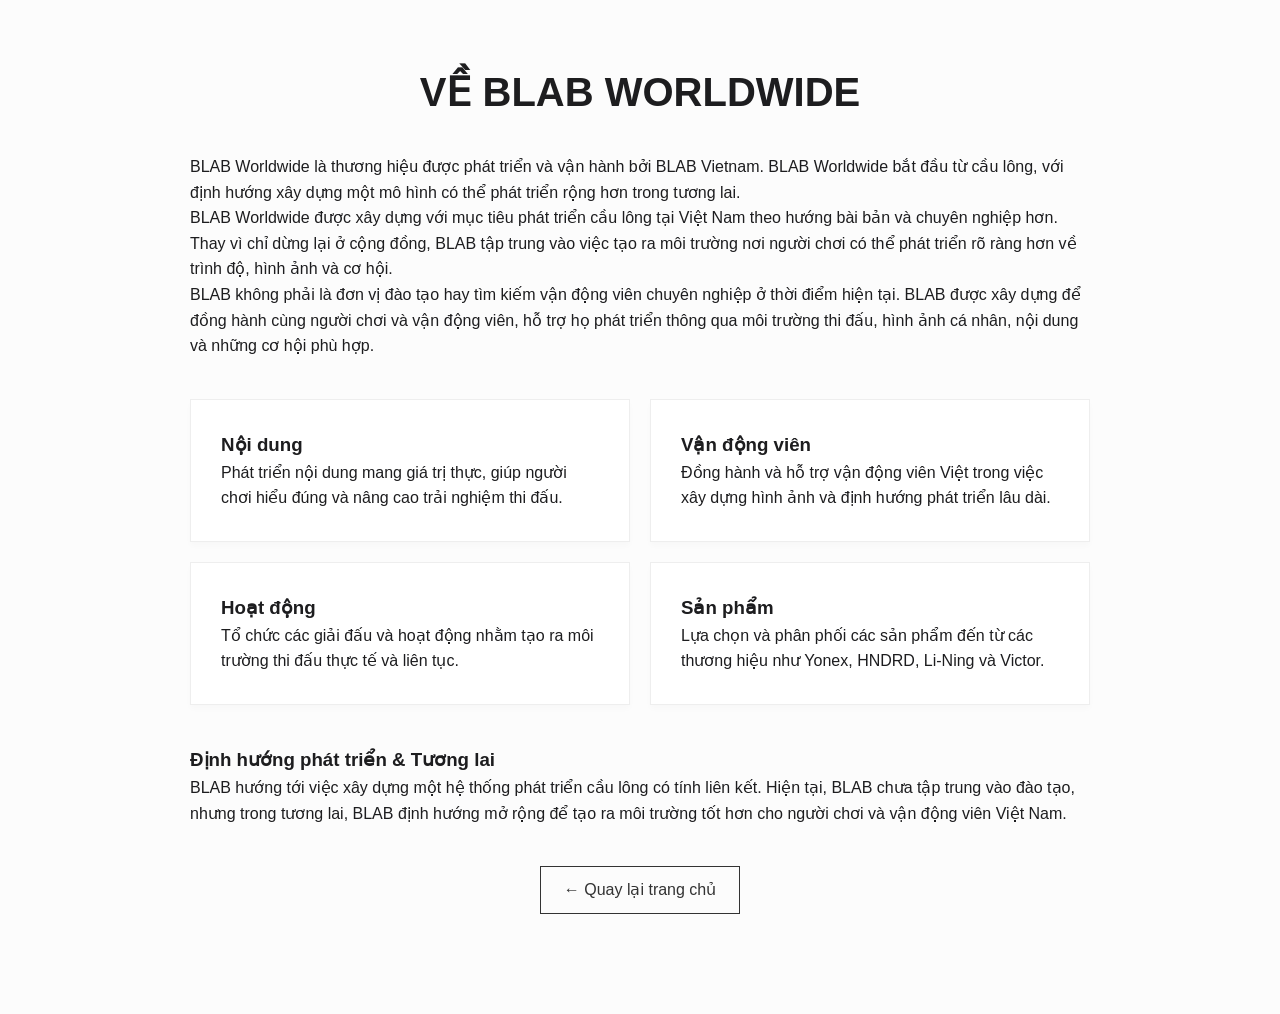
<file: about.html>
<!DOCTYPE html>
<html lang="vi">
<head>
    <meta charset="UTF-8">
    <link rel="stylesheet" href="style.css">
    <title>Về BLAB Worldwide</title>
</head>
<body class="about-page">
    <div class="content-wrapper">
        <h1>VỀ BLAB WORLDWIDE</h1>
        
        <p class="intro">BLAB Worldwide là thương hiệu được phát triển và vận hành bởi BLAB Vietnam. BLAB Worldwide bắt đầu từ cầu lông, với định hướng xây dựng một mô hình có thể phát triển rộng hơn trong tương lai.</p>
        
        <p>BLAB Worldwide được xây dựng với mục tiêu phát triển cầu lông tại Việt Nam theo hướng bài bản và chuyên nghiệp hơn. Thay vì chỉ dừng lại ở cộng đồng, BLAB tập trung vào việc tạo ra môi trường nơi người chơi có thể phát triển rõ ràng hơn về trình độ, hình ảnh và cơ hội.</p>
        
        <p>BLAB không phải là đơn vị đào tạo hay tìm kiếm vận động viên chuyên nghiệp ở thời điểm hiện tại. BLAB được xây dựng để đồng hành cùng người chơi và vận động viên, hỗ trợ họ phát triển thông qua môi trường thi đấu, hình ảnh cá nhân, nội dung và những cơ hội phù hợp.</p>

        <div class="grid-container">
            <div class="box"><h3>Nội dung</h3><p>Phát triển nội dung mang giá trị thực, giúp người chơi hiểu đúng và nâng cao trải nghiệm thi đấu.</p></div>
            <div class="box"><h3>Vận động viên</h3><p>Đồng hành và hỗ trợ vận động viên Việt trong việc xây dựng hình ảnh và định hướng phát triển lâu dài.</p></div>
            <div class="box"><h3>Hoạt động</h3><p>Tổ chức các giải đấu và hoạt động nhằm tạo ra môi trường thi đấu thực tế và liên tục.</p></div>
            <div class="box"><h3>Sản phẩm</h3><p>Lựa chọn và phân phối các sản phẩm đến từ các thương hiệu như Yonex, HNDRD, Li-Ning và Victor.</p></div>
        </div>

        <div class="full-text">
            <h3>Định hướng phát triển & Tương lai</h3>
            <p>BLAB hướng tới việc xây dựng một hệ thống phát triển cầu lông có tính liên kết. Hiện tại, BLAB chưa tập trung vào đào tạo, nhưng trong tương lai, BLAB định hướng mở rộng để tạo ra môi trường tốt hơn cho người chơi và vận động viên Việt Nam.</p>
        </div>
        
        <a href="index.html" class="btn-back">← Quay lại trang chủ</a>
    </div>
</body>
</html>
</file>
<file: style.css>
/* 1. KHAI BÁO BIẾN MÀU THEO PHONG CÁCH WHITE LUXURY */
:root {
    --white: #ffffff;
    --light-gray: #f5f5f7; /* Màu xám siêu nhạt giống website Apple */
    --text-dark: #1d1d1f;  /* Đen xám, đỡ chói mắt hơn đen tuyền */
    --text-muted: #86868b; /* Xám ghi cho chữ phụ */
    --black: #000000;       /* đen sang trọng */
}

/* 2. RESET MẶC ĐỊNH */
* { margin: 0; padding: 0; box-sizing: border-box; }
body {
    font-family: 'Montserrat', sans-serif;
    background-color: var(--white);
    color: var(--text-dark);
    line-height: 1.6;
    scroll-behavior: smooth;
}

/* 3. THANH ĐIỀU HƯỚNG (HEADER) */
header {
    position: fixed; width: 100%; top: 0;
    display: flex; justify-content: space-between; align-items: center;
    padding: 15px 8%; background: rgba(255, 255, 255, 0.95);
    backdrop-filter: blur(10px); z-index: 1000;
    box-shadow: 0 1px 10px rgba(0,0,0,0.05); /* Đổ bóng nhẹ phân cách header */
}
.logo-area { display: flex; align-items: center; gap: 15px; }
.logo-img { width: 45px; height: 45px; border-radius: 50%; object-fit: cover; }
.logo-text { font-family: 'Playfair Display', serif; font-size: 22px; font-weight: 700; letter-spacing: 1px; color: var(--text-dark); }
nav a { color: var(--text-dark); text-decoration: none; margin-left: 25px; font-size: 13px; font-weight: 500; transition: 0.3s; }
nav a:hover { color: var(--gold); }
.nav-btn { border: 1px solid var(--text-dark); padding: 8px 20px; border-radius: 30px; }
.nav-btn:hover { background: var(--text-dark); color: var(--white); }

/* 4. BANNER (HERO) */
.hero {
    height: 80vh; margin-top: 70px;
    background:
                url('img/Backgroup.png.png') center/cover;
    display: flex; align-items: center; padding: 0 8%;
}
.hero-content { max-width: 500px; }
.hero-content h1 { font-family: 'Playfair Display', serif; font-size: 4rem; line-height: 1.1; margin-bottom: 20px; color: var(--text-dark); }
.highlight { color: var(--gold); }
.hero-content p { color: #555; margin-bottom: 30px; font-size: 1.1rem; }
.btn-primary { display: inline-block; background: var(--text-dark); color: var(--white); padding: 15px 35px; text-decoration: none; font-weight: 600; font-size: 13px; letter-spacing: 2px; border-radius: 4px; transition: 0.3s; }
.btn-primary:hover { background: var(--gold); }

/* 5. CẤU TRÚC LAYOUT DÙNG CHUNG */
.container { padding: 80px 8%; }
.bg-light { background-color: var(--light-gray); }
.section-header { text-align: center; margin-bottom: 50px; }
.section-header h2 { font-family: 'Playfair Display', serif; font-size: 2.5rem; color: var(--text-dark); }
.line { width: 60px; height: 3px; background: var(--gold); margin: 15px auto 0; }

.flex-layout { display: flex; gap: 50px; align-items: center; }
.flex-layout.reverse { flex-direction: row-reverse; }
.flex-item { flex: 1; }
.image-box img { width: 100%; height: 400px; object-fit: cover; border-radius: 12px; box-shadow: 0 20px 40px rgba(0,0,0,0.1); }
.content-box h3 { font-size: 1.8rem; margin-bottom: 20px; font-family: 'Playfair Display'; }
.address { margin-top: 20px; font-weight: 600; color: var(--gold); }
.map-container { margin-top: 15px; border-radius: 12px; overflow: hidden; box-shadow: 0 10px 20px rgba(0,0,0,0.05); }

/* 6. LƯỚI CARD CHO HLV, KHÓA HỌC, SHOP */
.grid-layout { display: grid; grid-template-columns: repeat(auto-fit, minmax(300px, 1fr)); gap: 40px; }
.card { background: var(--white); border-radius: 12px; overflow: hidden; box-shadow: 0 10px 30px rgba(0,0,0,0.04); transition: 0.4s; border: 1px solid #f0f0f0; }
.card:hover { transform: translateY(-10px); box-shadow: 0 15px 40px rgba(0,0,0,0.1); }
.card img { width: 100%; height: 250px; object-fit: cover; }
.card-content { padding: 25px; }
.card-content h3 { font-size: 1.3rem; margin-bottom: 10px; font-family: 'Playfair Display'; }
.card-desc { color: var(--text-muted); font-size: 14px; margin-bottom: 15px; }
.card-price { font-size: 1.2rem; font-weight: 600; color: var(--gold); }

/* Danh sách sạch sẽ */
.clean-list { list-style: none; }
.clean-list li { margin-bottom: 12px; padding-bottom: 12px; border-bottom: 1px solid #e0e0e0; }
.clean-list span { font-weight: 600; color: var(--gold); display: inline-block; width: 150px; }

/* 7. FORM ĐĂNG KÝ TỐI GIẢN */
.form-wrapper { max-width: 600px; margin: 0 auto; background: var(--white); padding: 50px; border-radius: 12px; box-shadow: 0 20px 50px rgba(0,0,0,0.05); border: 1px solid #eee; text-align: center; }
.form-wrapper p { margin-bottom: 30px; color: var(--text-muted); }
.input-group { margin-bottom: 20px; }
.input-group input, .input-group select { width: 100%; padding: 15px 20px; border: 1px solid #ddd; border-radius: 8px; font-family: inherit; font-size: 15px; background: #fafafa; transition: 0.3s; }
.input-group input:focus, .input-group select:focus { outline: none; border-color: var(--gold); background: var(--white); }
.btn-submit { width: 100%; padding: 16px; background: var(--text-dark); color: var(--white); border: none; border-radius: 8px; font-weight: 600; font-size: 14px; letter-spacing: 2px; cursor: pointer; transition: 0.3s; }
.btn-submit:hover { background: var(--gold); }
#form-msg { margin-top: 20px; font-weight: 500; }

footer { text-align: center; padding: 40px; background: var(--light-gray); color: var(--text-muted); font-size: 14px; }

/* 8. TỐI ƯU CHO ĐIỆN THOẠI */
@media (max-width: 768px) {
    nav { display: none; } /* Ẩn menu ngang trên mobile */
    .flex-layout, .flex-layout.reverse { flex-direction: column; }
    .hero { background: url('https://images.unsplash.com/photo-1622279457486-62dce4a4953f?auto=format&fit=crop&q=80&w=800') center/cover; }
    .hero-content { background: rgba(255,255,255,0.85); padding: 20px; border-radius: 10px; }
}
/* ===================================================
   CHỈNH SỬA LỖI CANH GIỮA CHO PHẦN GIỚI THIỆU TRẮNG
   =================================================== */

/* 1. Định dạng vùng nền trắng tổng thể */
.pure-white-about {
    background-color: #ffffff !important; /* Đảm bảo nền luôn trắng tinh khôi */
    padding: 100px 20px;                 /* Khoảng trống trên dưới giúp chữ "thở" */
    width: 100%;
    display: flex;                       /* Sử dụng Flexbox để dàn hàng */
    justify-content: center;             /* Căn giữa toàn bộ khối nội dung theo chiều ngang */
    align-items: center;                 /* Căn giữa theo chiều dọc */
}

/* 2. Khung giới hạn chiều rộng văn bản (Chiếc hộp bóp chữ) */
.about-container {
    max-width: 800px;         /* Giới hạn độ rộng giống hệt bức ảnh mẫu */
    width: 100%;
    text-align: center;       /* Bắt buộc TẤT CẢ chữ và nút bên trong phải căn đều ra chính giữa */
    padding: 0 20px;
}

/* 3. Định dạng tiêu đề chính */
.about-title {
    font-family: 'Montserrat', sans-serif;
    font-size: 2.2rem;
    font-weight: 800;
    color: #1d1d1f;           /* Màu xám đen Luxury */
    margin-bottom: 35px;
    letter-spacing: 1px;      /* Khoảng cách nhẹ giữa các chữ cái */
    text-align: center;       /* Ép tiêu đề ra giữa */
}

/* 4. Định dạng các đoạn văn mô tả */
.about-text {
    font-family: 'Montserrat', sans-serif;
    font-size: 1.1rem;
    line-height: 1.8;         /* Khoảng cách dòng thoáng, dễ nhìn */
    color: #515154;           /* Màu chữ thanh lịch không bị tối quá */
    margin-bottom: 25px;
    text-align: center;       /* Ép các đoạn văn ra giữa */
}

/* 5. Khôi phục và định dạng lại nút bấm (Khắc phục lỗi chữ xanh gạch chân ở ảnh 2) */
.btn-discover {
    display: inline-block;
    margin-top: 20px;
    padding: 13px 35px;
    border: 1px solid #1d1d1f; /* Viền đen mảnh sang trọng */
    color: #1d1d1f;            /* Chữ đen */
    text-decoration: none;     /* XÓA HOÀN TOÀN gạch chân màu xanh lỗi */
    font-weight: 600;
    font-size: 13px;
    letter-spacing: 1px;
    background: transparent;
    transition: all 0.3s ease;
}

/* Hiệu ứng tương tác đổi màu khi di chuột vào nút */
.btn-discover:hover {
    background-color: #1d1d1f; /* Nền hóa đen */
    color: #ffffff;            /* Chữ hóa trắng */
}

.btn-back {
    display: block;
    width: 200px;
    margin: 40px auto;
    text-align: center;
    padding: 10px;
    border: 1px solid #333;
    color: #333;
    text-decoration: none;
}

/* 5. ĐỊNH DẠNG CHUNG CHO TIÊU ĐỀ CÁC PHẦN (SECTION TITLES) */
.section-title {
    text-align: center;         /* Đưa chữ ra giữa */
    font-size: 2.2rem;          /* Kích thước chữ */
    margin: 60px 0 40px 0;      /* Khoảng cách trên và dưới tiêu đề */
    color: var(--text-dark);    /* Sử dụng màu chữ xám đen đã khai báo ở :root */
    font-family: 'Playfair Display', serif; /* Font chữ sang trọng */
}

/* Định dạng riêng cho phần Dịch vụ nếu cần */
.services-section {
    text-align: center;         /* Đảm bảo toàn bộ nội dung trong phần dịch vụ nằm giữa */
    padding: 20px;
}
/* Tăng kích thước tiêu đề Dịch Vụ */
.services-section .section-title {
    font-size: 2.8rem; /* Bạn có thể tăng số này (ví dụ 3.0rem) để to hơn nữa */
    margin-bottom: 15px;
}

/* Tăng kích thước dòng mô tả hệ thống đan vợt */
.services-section p {
    font-size: 1.25rem; /* Tăng từ mức mặc định (thường là 1rem) lên 1.25rem */
    color: var(--text-dark); /* Làm màu chữ đậm hơn để dễ đọc hơn */
    font-weight: 500; /* Làm chữ dày hơn một chút nếu muốn */
    margin-bottom: 30px;
}
/* Container căn giữa nút */
.view-all-wrapper {
    display: flex;
    justify-content: center;
    margin-top: 50px;
    margin-bottom: 50px;
}

/* Định dạng nút */
.view-all-btn {
    display: inline-block;
    padding: 15px 40px;
    border: 1px solid var(--text-dark); /* Đường viền mảnh */
    color: var(--text-dark);
    text-decoration: none;
    font-weight: 600;
    font-size: 0.9rem;
    letter-spacing: 1px; /* Tạo khoảng cách giữa các chữ cái */
    transition: all 0.3s ease;
    background-color: transparent;
}

/* Hiệu ứng di chuột vào */
.view-all-btn:hover {
    background-color: var(--text-dark); /* Nền đen khi di chuột */
    color: var(--white);                /* Chữ trắng khi di chuột */
}
/* Hiệu ứng mượt mà khi load trang */
.about-page {
    animation: fadeIn 0.8s ease-in-out;
    background: #fcfcfc;
    padding: 60px 20px;
}

@keyframes fadeIn {
    from { opacity: 0; transform: translateY(20px); }
    to { opacity: 1; transform: translateY(0); }
}

.content-wrapper {
    max-width: 900px;
    margin: 0 auto;
}

.about-page h1 { font-size: 2.5rem; margin-bottom: 30px; text-align: center; }

.grid-container {
    display: grid;
    grid-template-columns: 1fr 1fr;
    gap: 20px;
    margin: 40px 0;
}

.box {
    background: #fff;
    padding: 30px;
    border: 1px solid #eee;
    box-shadow: 0 4px 6px rgba(0,0,0,0.02);
}

.btn-back {
    display: block;
    width: 200px;
    margin: 40px auto;
    text-align: center;
    padding: 10px;
    border: 1px solid #333;
    color: #333;
    text-decoration: none;
}
</file>
